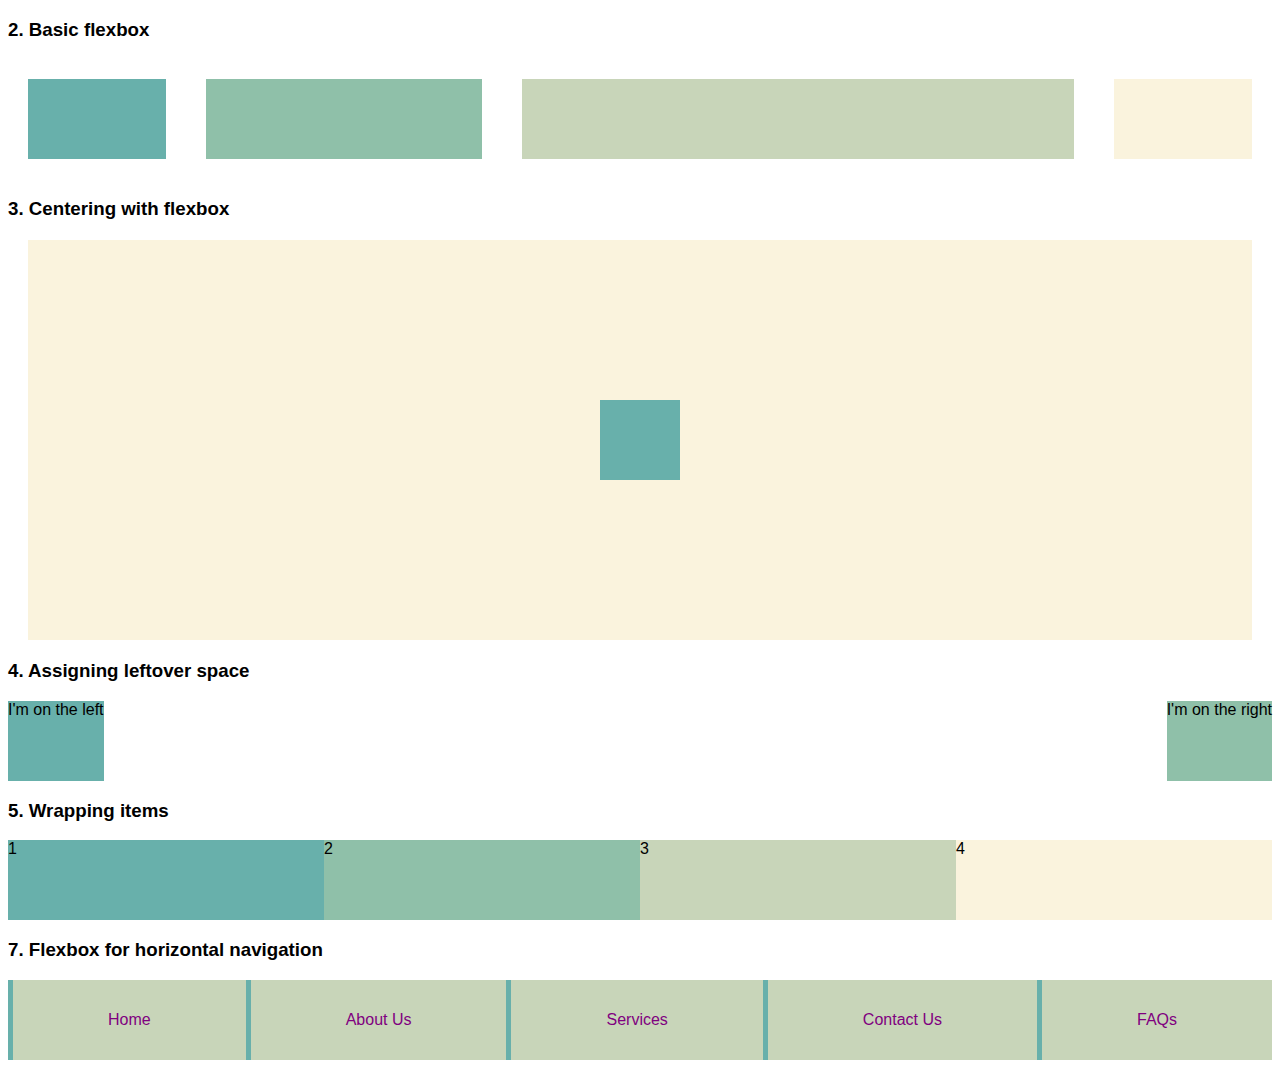
<file: Lab 2.3 Flexbox/index.html>
<!DOCTYPE html>
<html>
  <head>
    <title>Module 2 - Flexbox Lab Exercise</title>
    <meta charset="UTF-8" />
    <meta name="description" content="This is a flexbox exercise" />
    <meta name="keywords" content="HTML, CSS" />
    <meta name="author" content="Institute of Data" />
    <meta name="viewport" content="width=device-width, initial-scale=1.0" />
    <link rel="stylesheet" href="index.css">
  </head>
  <body>
    <section>
      <h3>2. Basic flexbox</h3>

      <div class="flex-container">
        <div class="flex-item-1 background-1 h-80 m-20"></div>
        <div class="flex-item-2 background-2 h-80 m-20"></div>
        <div class="flex-item-3 background-3 h-80 m-20"></div>
        <div class="flex-item-4 background-4 h-80 m-20"></div>
      </div>
    </section>

    <section>
      <h3>3. Centering with flexbox</h3>

      <div class="m-20 flex-container flex-center h-400 background-4">
        <div class="background-1 h-80 w-80"></div>
      </div>
    </section>

    <section>
      <h3>4. Assigning leftover space</h3>

      <div class="flex-container flex-space-between">
        <div class="h-80 background-1">I'm on the left</div>
        <div class="h-80 background-2">I'm on the right</div>
      </div>
    </section>

    <section>
      <h3>5. Wrapping items</h3>

      <div class="flex-container flex-wrap">
        <div class="flex-basis-item-50 h-80 background-1">1</div>
        <div class="flex-basis-item-50 h-80 background-2">2</div>
        <div class="flex-basis-item-50 h-80 background-3">3</div>
        <div class="flex-basis-item-50 h-80 background-4">4</div>
      </div>
    </section>

    <section>
      <h3>7. Flexbox for horizontal navigation </h3>

      <ul class="flex-container flex-menu background-1">
        <li class="background-3 first-item"><a href="#">Home</a></li>
        <li class="background-3 second-item"><a href="#">About Us</a></li>
        <li class="background-3 third-item"><a href="#">Services</a></li>
        <li class="background-3 fourth-item"><a href="#">FAQs</a></li>
        <li class="background-3 fifth-item"><a href="#">Contact Us</a></li>
      </ul>
    </section>    
  </body>
</html>
</file>
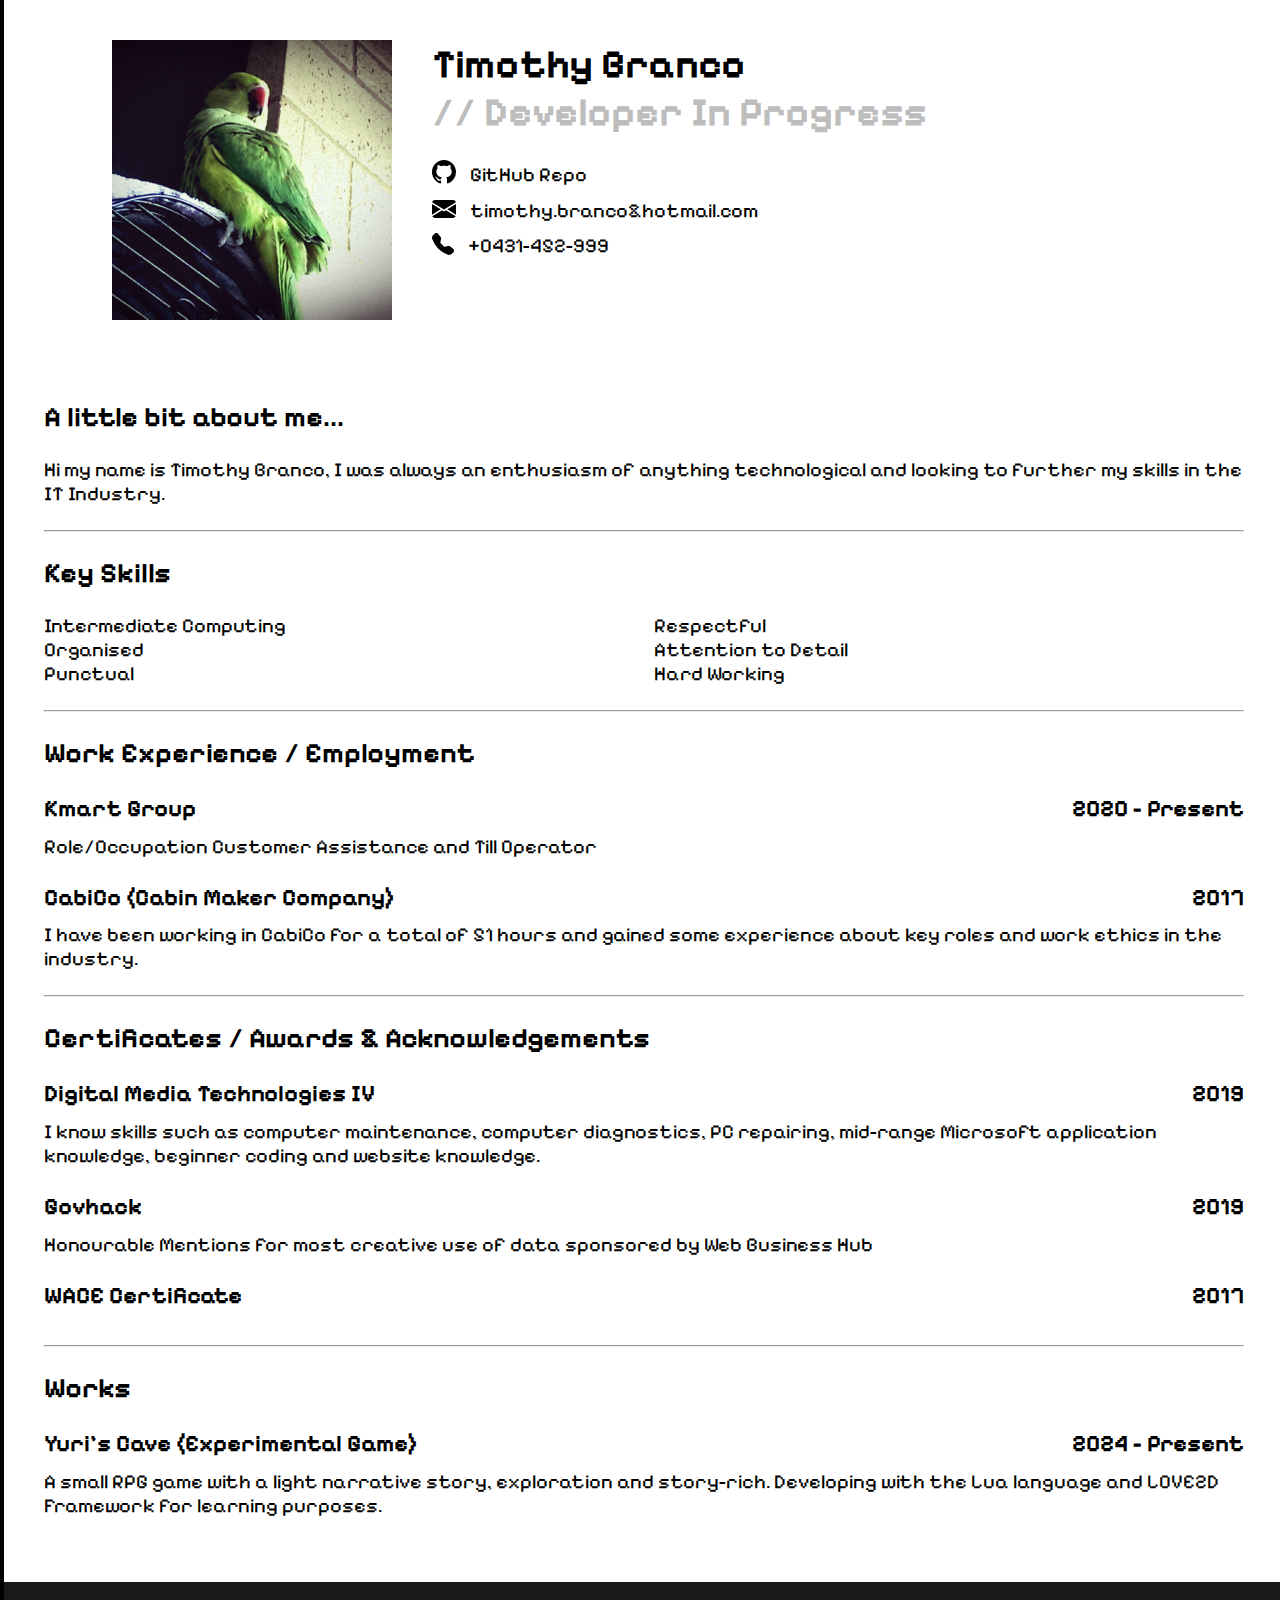
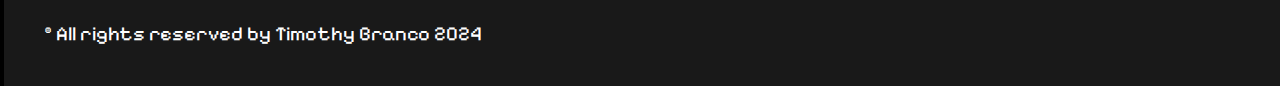
<file: Lab 2.4 Building a Website(v2)/index.html>
<!DOCTYPE html>
<html>

    <head lang="en-AU">
        <meta charset="UTF-8">
        <meta name="viewport" content="width=device-width, initial-scale=1">
        <meta http-equiv="X-UA-Compatible" content="ie=edge">    
        <meta http-equiv="Content-Type" content="text/html;charset=UTF-8">
            <title> Website Portfolio </title>
        <link rel="stylesheet" href="style.css">
        <link rel="stylesheet" href="https://fonts.googleapis.com/css2?family=Pixelify+Sans&display=swap" >
    </head>

    <body class="background-ground"> 
        <div class="page-middle-align">
            <nav id="port-nav">
                <section class="flex-component-any">
                    <div class="img-wrapper nav-content-center">
                       <img class="img-style" src="imgs/rio_avatar.jpg" alt="avatar_rio" width="280" height="280">
                    </div>
                    <div class="nav-socials-wrapper">
                        <h1 class="nav-text-center">Timothy Branco</h1>
                        <h1 class="light-grey-header nav-text-center"> // Developer In Progress</h1><br>
                        <div class="social-href nav-text-center">
                            <a target="_blank" href="https://github.com/TazzyPan19"><img class="fill-gap" style="vertical-align: -3px;" height="24px" src="gfx/github.svg" alt="github_icon"></a>
                            <a class="nav-links-marg" target="_blank" href="https://github.com/TazzyPan19">GitHub Repo</a>
                        </div>
                        <div class="contact-email nav-text-center">
                            <img class="fill-gap" style="vertical-align: -4px;" height="24px" src="gfx/envelope-fill.svg" alt="email_icon">
                            <a class="nav-links-marg" target="_self" href="">timothy.branco</a><a style="display: inline-block;">&amp;hotmail.com</a>
                        </div>
                        <div class="contact-phone nav-text-center">
                            <img class="fill-gap" style="vertical-align: -3px;" height="22px" src="gfx/telephone-fill.svg" alt="phone_icon">
                            <a class="nav-links-marg" target="_self" href="">+0431-452-999 </a>
                        </div>
                    </div>
                </section>
            </nav>
            <main class="main-content-wrapper">
                <section>
                    <h2 id="header-1">A little bit about me...</h2><br>
                        <p> 
                            Hi my name is Timothy Branco, I was always an enthusiasm of anything technological and looking to further my skills 
                            in the IT Industry. 
                        </p><br><hr><br>
                    <h2 id="header-2">Key Skills</h2><br>
                        <ul style="column-count: 2;">
                            <li>Intermediate Computing</li>
                            <li>Organised</li>
                            <li>Punctual</li>
                            <li>Respectful</li>
                            <li>Attention to Detail</li>
                            <li>Hard Working</li>
                        </ul><br><hr><br>
                        <h2 id="header-3">Work Experience / Employment</h2><br>
                        <div class="wrapper-flex-component">
                            <div class="header-title-left">	
                                <h3>Kmart Group</h3>
                            </div> 	
                            <div class="header-title-right">	
                                <h3 class="header-text-right">2020 - Present</h3> 	
                            </div>	
                        </div>	   							              
                            <p>
                                Role/Occupation Customer Assistance and Till Operator
                            </p><br>  
                        <div class="wrapper-flex-component">
                            <div class="header-title-left">
                                <h3 >CabiCo (Cabin Maker Company)</h3> 	
                            </div>
                            <div class="header-title-right">
                                <h3>2017</h3> 	
                            </div>
                        </div>	 		   							              
                            <p> I have been working in CabiCo for a total of 51 hours and gained some 
                                experience about key roles and work ethics in the industry.
                            </p><br><hr><br>
                    <h2 id="header-4">Certificates / Awards & Acknowledgements</h2><br>
                        <div class="wrapper-flex-component">
                            <div class="header-title-left">
                                <h3>Digital Media Technologies IV</h3> 		
                            </div>
                            <div class="header-title-right">
                                <h3>2019</h3> 		
                            </div>	
                        </div>	 
                            <p>
                                I know skills such as computer maintenance, computer diagnostics, PC repairing, 
                                mid-range Microsoft application knowledge, beginner coding and website knowledge.   
                            </p><br>	
                        <div class="wrapper-flex-component">
                            <div class="header-title-left">
                                <h3>Govhack</h3> 	
                            </div>
                            <div class="header-title-right">
                                <h3>2019</h3> 	
                            </div>	
                        </div>	 
                            <p>
                                Honourable Mentions for most creative use of data sponsored by Web Business Hub
                            </p><br>
                        <div class="wrapper-flex-component">	
                            <div class="header-title-left">
                                <h3>WACE Certificate</h3> 	
                            </div>
                            <div class="header-title-right">
                                <h3>2017</h3> 	
                            </div>	
                        </div><br><br><hr><br>
                    <h2 id="header-5">Works</h2><br>	
                        <div class="wrapper-flex-component">
                            <div class="header-title-left">
                                <h3>Yuri's Cave (Experimental Game)</h3> 	
                            </div>
                            <div class="header-title-right">
                                <h3>2024 - Present</h3> 	
                            </div>
                        </div>	 	
                        <p>
                            A small RPG game with a light narrative story, exploration and story-rich. Developing with the Lua language and LOVE2D Framework for learning purposes. 
                        </p><br>  
                </section>
            </main>
            <footer id="port-footer" class="content-box-ft">
                <section>
                    <p>&copy; All rights reserved by Timothy Branco 2024</p>
                </section>
            </footer>
        </div>
    </body>
</html>
</file>
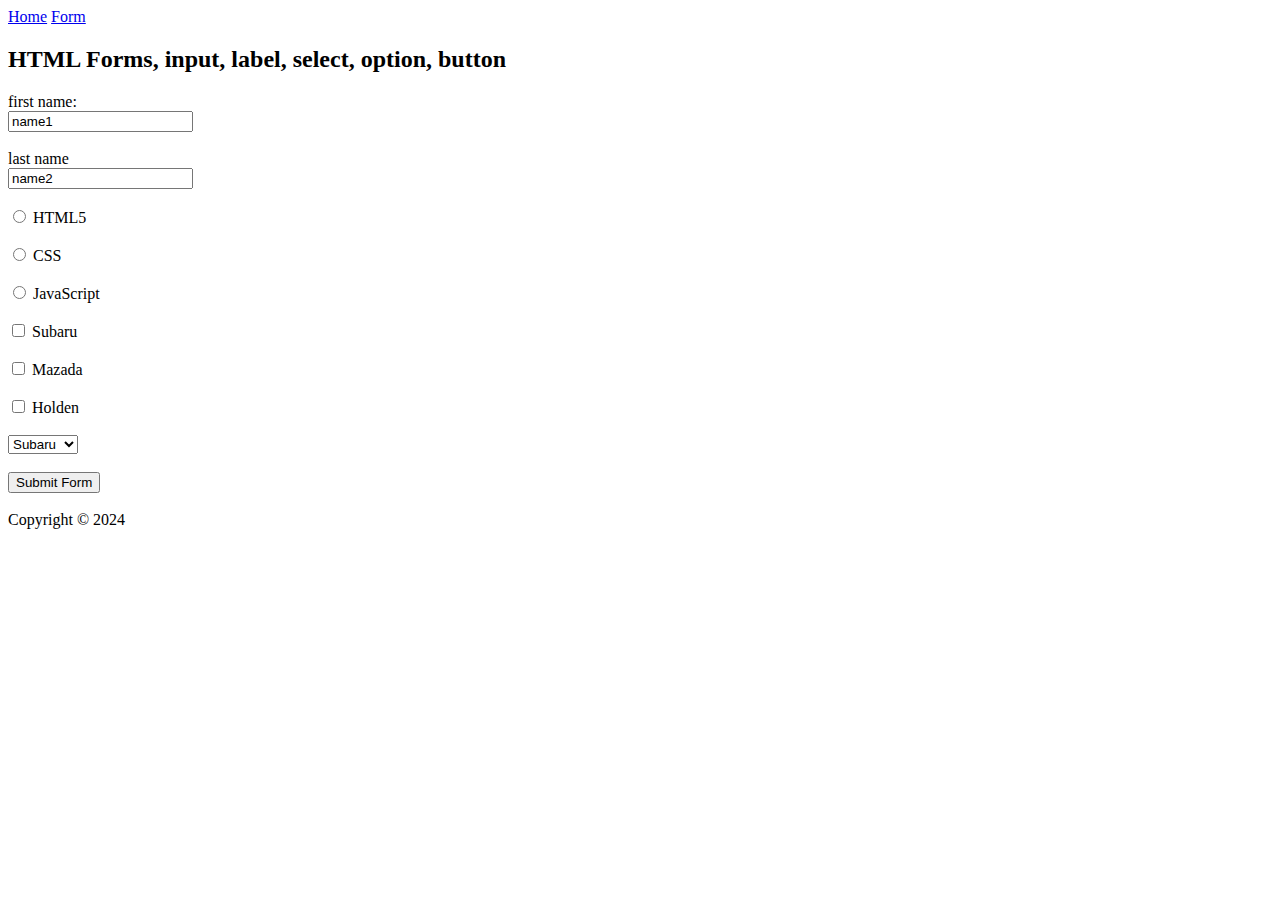
<file: Lab 2.1 Html/form.html>
<!DOCTYPE html>
<html>

<head>
  <title>Module 2 | Lab 1 HTML</title>
  <meta charset="UTF-8">
  <meta name="description" content="HTML Practice">
  <meta name="keywords" content="HTML">
  <meta name="author" content="Timothy Branco">
  <meta name="viewport" content="width=device-width, initial-scale=1.0">
</head>

<body>
  <header>
    <nav>
      <!-- works like <a href="/index.html">Home</a> -->
      <a href="index.html">Home</a>
      <a href="#">Form</a>
    </nav>
  </header>

  <main>
    <article>
      <h2>HTML Forms, input, label, select, option, button</h2>
      <form method="POST" action="http://localhost:3000/profile">
        <div>
          <label for=""> first name:</label><br>
          <input value="name1" name="firstname" type="text">
        </div><br>
        <div>
          <label for=""> last name</label><br>
          <input value="name2" name="lastname" type="text">
        </div><br>

        <div>
          <input type="radio" ...>
          <label value="button1" name="HTML5" for="">HTML5</label>
        </div><br>
        <div>
          <input type="radio" ...>
          <label value="button2" name="CSS" for="">CSS</label>
        </div><br>
        <div>
          <input type="radio" ...>
          <label value="button3" name="JavaScript" for="">JavaScript</label>
        </div><br>
        <div>

          <input type="checkbox" ...>
          <label value="button4" name="HTML5" for="">Subaru</label>
        </div><br>
        <div>
          <input type="checkbox" ...>
          <label value="button5" name="CSS" for="">Mazada</label>
        </div><br>
        <div>
          <input type="checkbox" ...>
          <label value="button6" name="JavaScript" for="">Holden</label>
        </div><br>

        <div>
          <select>
            <option value="option1" name="Subaru" >Subaru</option>
            <option value="option2" name="Mazada">Mazada</option>
            <option value="option3" name="Holden">Holden</option>
          </select>
        </div><br>
        <div>
            <button type="submit">Submit Form</button>
        </div><br>
      </form>
    </article>
  </main>

  <footer>Copyright &copy; 2024</footer>
</body>

</html>
</file>
<file: Lab 2.3 Flexbox/index.css>
body {
    font-family: sans-serif;
    font-size: 16px;
}

a {
    text-decoration: none;
    color: purple;
}

.background-1 {
    background: #68B0AB;
}

.background-2 {
    background: #8FC0A9;
}

.background-3 {
    background: #C8D5B9;
}

.background-4 {
    background: #FAF3DD;
}

.m-20 {
    margin: 20px;
}

.h-80 {
    height: 80px;
}

.h-400 {
    height: 400px;
}

.w-80 {
    width: 80px;
}

/* Add your answers here, do not modify the above CSS */

ul {
    padding: 0;
}

.flex-container {
    display: flex;
}

.flex-item-1 {
    flex: 1;
}

.flex-item-2 {
    flex: 2;
}

.flex-item-3 {
    flex: 4;
}

.flex-item-4 {
    flex: 1;
}

.flex-center {
    justify-content: center ;
    align-items: center;
}

.flex-space-between {
    justify-content: space-between;
}

.flex-basis-item-50 {
    flex-wrap: wrap;
    flex-basis: 25%;
}

.flex-wrap {
    flex-wrap: wrap-reverse;
    flex-basis: 50%;
}

.flex-menu {
    justify-content: right;
    height: 80px;
}

.fourth-item {
    order: 1;
}

.flex-menu > li{
    list-style: none;
    text-align: center;
    align-content: center;
    flex-grow: 1;
    margin-left: 5px;
}
</file>
<file: Lab 2.4 Building a Website(v2)/style.css>
/*  ANCHOR - Global/General Styling*/

* {
    padding: 0;
    margin: 0;
}

body {
    font-family: 'Pixelify Sans', 'Franklin Gothic Medium', sans-serif;
    font-size: 26px;
}

html {
    box-sizing: border-box;
    background-color: #ffffff;
}

h1 {
    font-size: 2em;
}

h2 {
    font-size: 1.4em;
}

h3 {
    margin-bottom: 0.5em;
}

li {
    text-decoration: none;
    list-style: none;
}

a {
    color: #000000;
    text-decoration-line: none;
}

.light-grey-header {
    color: #bdbdbd;
}

.flex-component-any {
    display: flex;
}

.nav-links-marg {
    margin-left: 10px;
}

.background-ground {
    background-image: url("imgs/repeated_tile_grd.png"), url("imgs/repeated_tile_sky.png");
    background-repeat: repeat-x, repeat;
    background-position: left bottom, left bottom;
}

.page-middle-align {
    background-color: #463094;
    height: 100%;
    width: 1440px;
    margin-left: auto;
    margin-right: auto;
    border-left: solid black 4px;
    border-right: solid black 4px;
    contain: content;
}

.main-content-wrapper {
    /* background-color: #da7a77; */
    background-color: #ffffff;
    height: 160vh;
    padding: 40px;
}

/*  ANCHOR - Header Content with links*/ 

.content-right > h3 {
    text-align: right;
}

.nav-socials-wrapper {
    background-color: #7fffd4;
    background-color: #ffffff;
    width: 70%;
    padding: 40px;
}

.img-wrapper {
    background-color: #6eb4d4;
    background-color: #ffffff;
    width: 30%;
    padding: 40px 0px 40px 40px;
}

.img-style {
    float: right;
}

.social-href {
    margin-bottom: 10px;
}

.contact-email {
    margin-bottom: 10px;
}

.contact-phone {
    margin-bottom: 10px;
}

.wrapper-flex-component {
    display: inline-flex;
    width: 100%;
}

.header-title-left {
    width: 50%;
}

.header-title-right {
    width: 50%;
}

.header-title-right > h3 {
    text-align: right;
}

/*  ANCHOR - Footer Content*/

footer {
    text-decoration: none;
    color: #ffffff;
}

.content-box-ft {
    background-color: #191919;
    padding: 40px;
}

/* NOTE - Desktop/Laptop Resolution*/
@media only screen and (max-width: 1440px) {
    body {
        font-family: 'Pixelify Sans', 'Franklin Gothic Medium', sans-serif;
        font-size: 20px;
    }

    .main-content-wrapper {
        background-color: #da7a77;
        background-color: #ffffff;
        height: 100%;
        padding: 40px;
    }

    .page-middle-align {
        background-color: #463094;
        height: 100%;
        width: 100%;
        margin-left: auto;
        margin-right: auto;
        border-left: solid black 4px;
        border-right: solid black 4px;
        contain: content;
    }

    .img-style {
        height: auto;
        width: 280px;
    }
}

/* NOTE - Tablet Resolution, reduced font size, removed background*/
@media only screen and (max-width: 768px) {
    body {
        font-family: 'Pixelify Sans', 'Franklin Gothic Medium', sans-serif;
        font-size: 20px;
    }
    
    .background-ground {
        background-image: url();
        background-repeat: repeat;
        background-position: left bottom;
    }
    
    .page-middle-align {
        background-color: #463094;
        height: 100%;
        width: 100%;
        border-left: 0;
        border-right: 0;
        contain: content;
    }

    .main-content-wrapper {
        background-color: #da7a77;
        background-color: #ffffff;
        height: 100%;
        padding: 40px;
    }

    .imga {
        height: auto;
        width: 240px;
    }

    .img-wrapper {
        background-color: #ffffff;
        width: auto; 
        padding: 40px;
    }

    .flex-component-any {
        display: flex;
        flex-direction:column;
    }

    .nav-socials-wrapper {
        background-color: #ffffff;
        width: auto;
        padding: 40px;
    }

    .nav-content-center {
        display: flex;
        justify-content: center;
    }

    .nav-text-center {
        text-align: center;
    }
}

/* NOTE - */
@media only screen and (max-width: 500px) {
    .main-content-wrapper {
        background-color: #da7a77;
        background-color: #ffffff;
        height: 100%;
        padding: 40px;
    }

    .fill-gap {
        width: 100%;
    }
}

/* NOTE - Mobile Resolution, reduced font size, removed background*/
@media only screen and (max-width: 320px) {
    body {
        font-family: 'Pixelify Sans', 'Franklin Gothic Medium', sans-serif;
        font-size: 16px;
    }
    
    .background-ground {
        background-image: url();
        background-repeat: repeat;
        background-position: left bottom;
    }
    
    .page-middle-align {
        background-color: #463094;
        height: 100%;
        width: 100%;
        margin-left: 0;
        margin-right:0;
        border-left: 0;
        border-right: 0;
        contain: content;
    }

    .img-style {
        height: auto;
        width: 100%;
    }

    .img-wrapper {
        background-color: #ffffff;
        width: auto;
        padding: 40px;
    }

    .flex-component-any {
        display: flex;
        flex-direction:column;
    }

    .nav-socials-wrapper {
        background-color: #ffffff;
        width: auto;
        padding: 40px;
    }

    .nav-content-center {
        display: flex;
        align-content: center;
    }

    .nav-text-center {
        text-align: center;
    }
}

/* NOTE - Checklist for Lab 5 - Responsive Website
    
Changing font-size
Changing flexbox direction
Adjusting flexbox parameters and aligning text

*/
</file>
